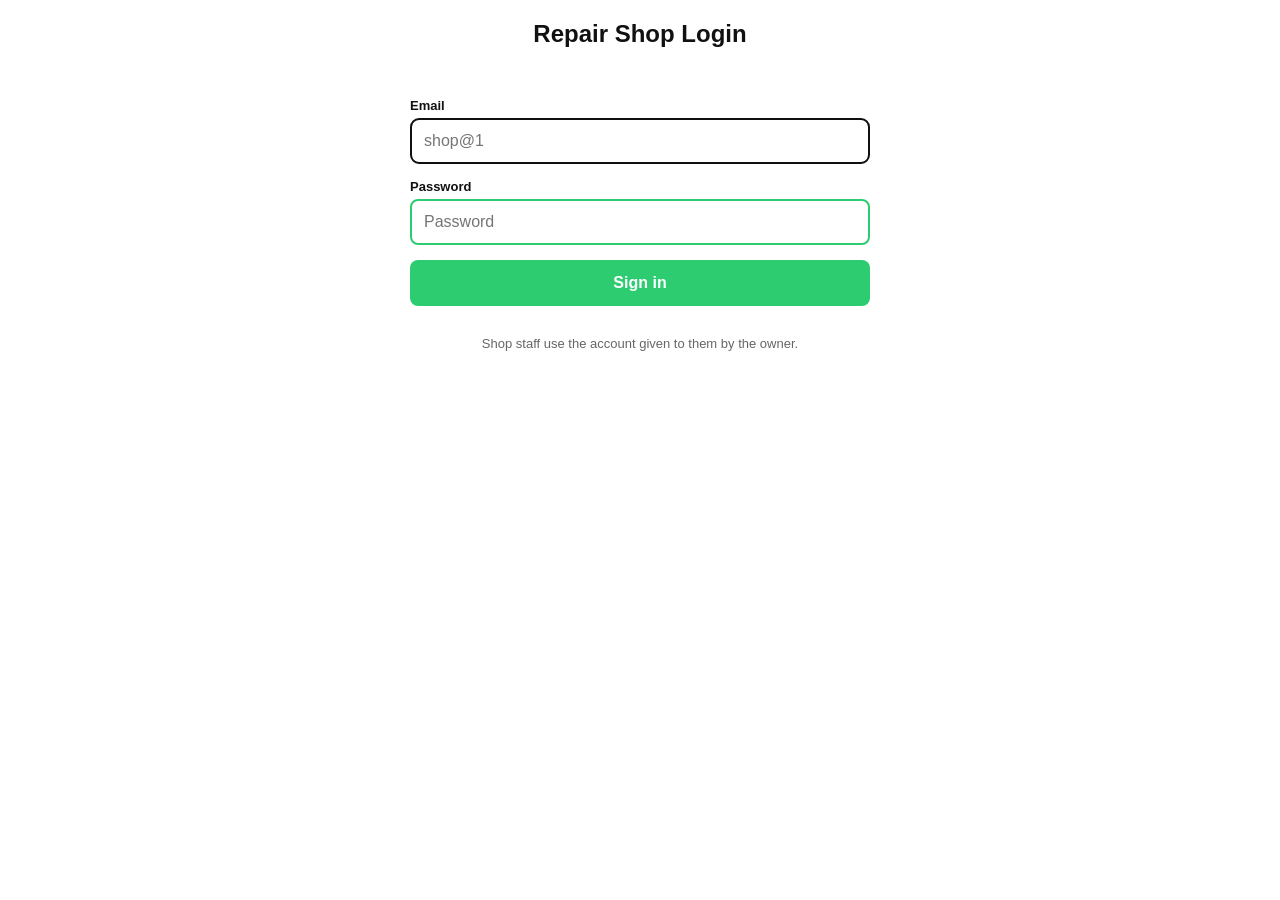
<file: index.html>
<!DOCTYPE html>
<html lang="en">
<head>
  <meta charset="UTF-8">
  <title>Repair Shop</title>
  <meta name="viewport" content="width=device-width, initial-scale=1.0">
  <link rel="stylesheet" href="app.css">
  <script src="lib.js"></script>
</head>

<body>

<div class="topbar">
  <span class="brand">REPAIR SHOP</span>
  <button class="secondary" onclick="signOut()">Sign out</button>
</div>

<div class="container">

  <h2>What do you want to do?</h2>

  <div class="home-actions">
    <button onclick="location.href='create.html'">+ Create Repair</button>
    <button class="secondary" onclick="location.href='finish.html'">Finish Repair</button>
  </div>

  <p class="muted" style="text-align:center;">
    Signed in as <span id="who">shop</span>
  </p>

</div>

<script>
if (!requireSignIn()) {
  // requireSignIn() already redirected to login.html.
  throw new Error("not signed in");
}

document.getElementById("who").textContent = currentUser();
</script>

</body>
</html>
</file>
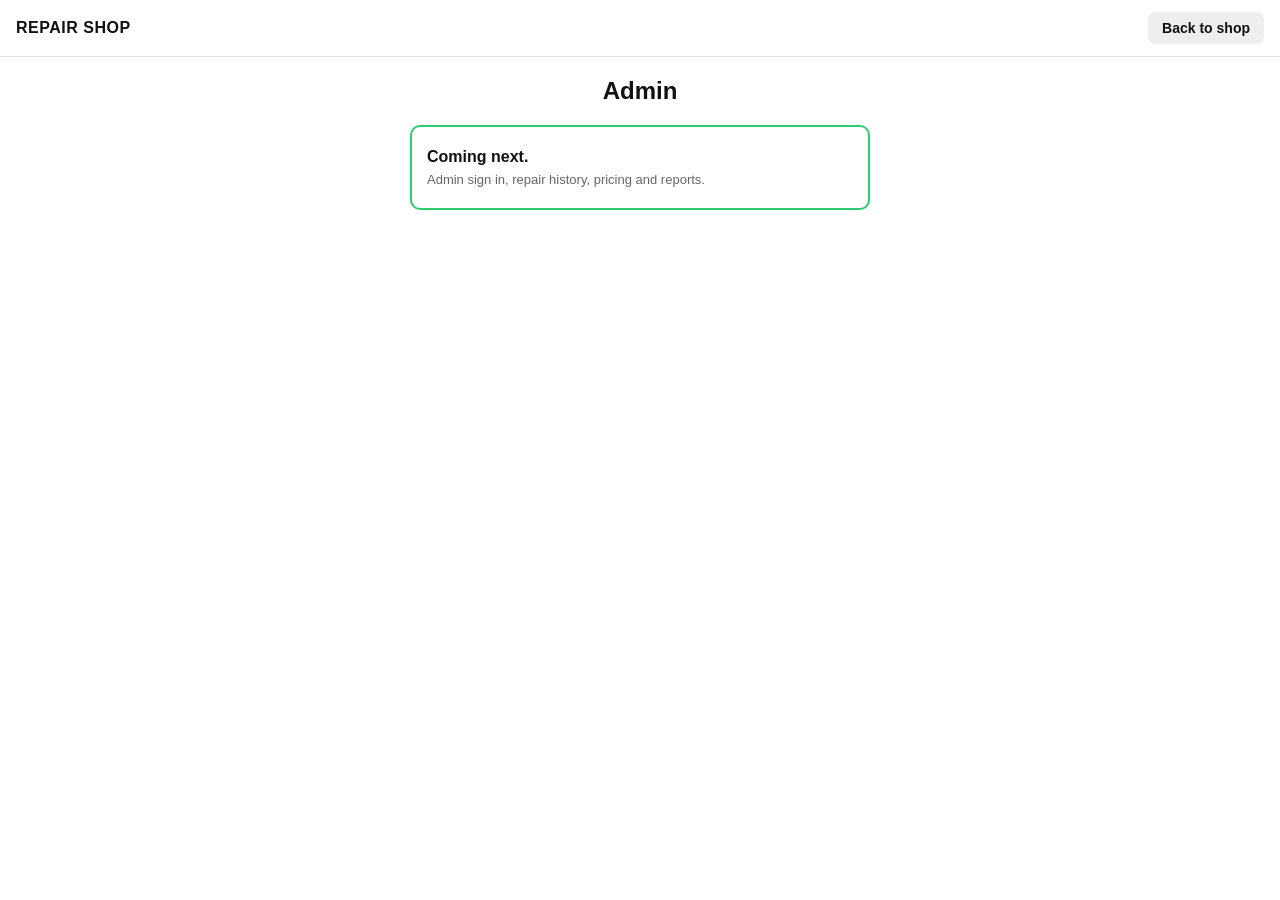
<file: admin.html>
<!DOCTYPE html>
<html lang="en">
<head>
  <meta charset="UTF-8">
  <title>Admin</title>
  <meta name="viewport" content="width=device-width, initial-scale=1.0">
  <link rel="stylesheet" href="app.css">
  <script src="lib.js"></script>
</head>

<body>

<div class="topbar">
  <span class="brand">REPAIR SHOP</span>
  <button class="secondary" onclick="location.href='index.html'">Back to shop</button>
</div>

<div class="container">

  <h2>Admin</h2>

  <div class="card">
    <p><strong>Coming next.</strong></p>
    <p class="muted">
      Admin sign in, repair history, pricing and reports.
    </p>
  </div>

</div>

</body>
</html>
</file>
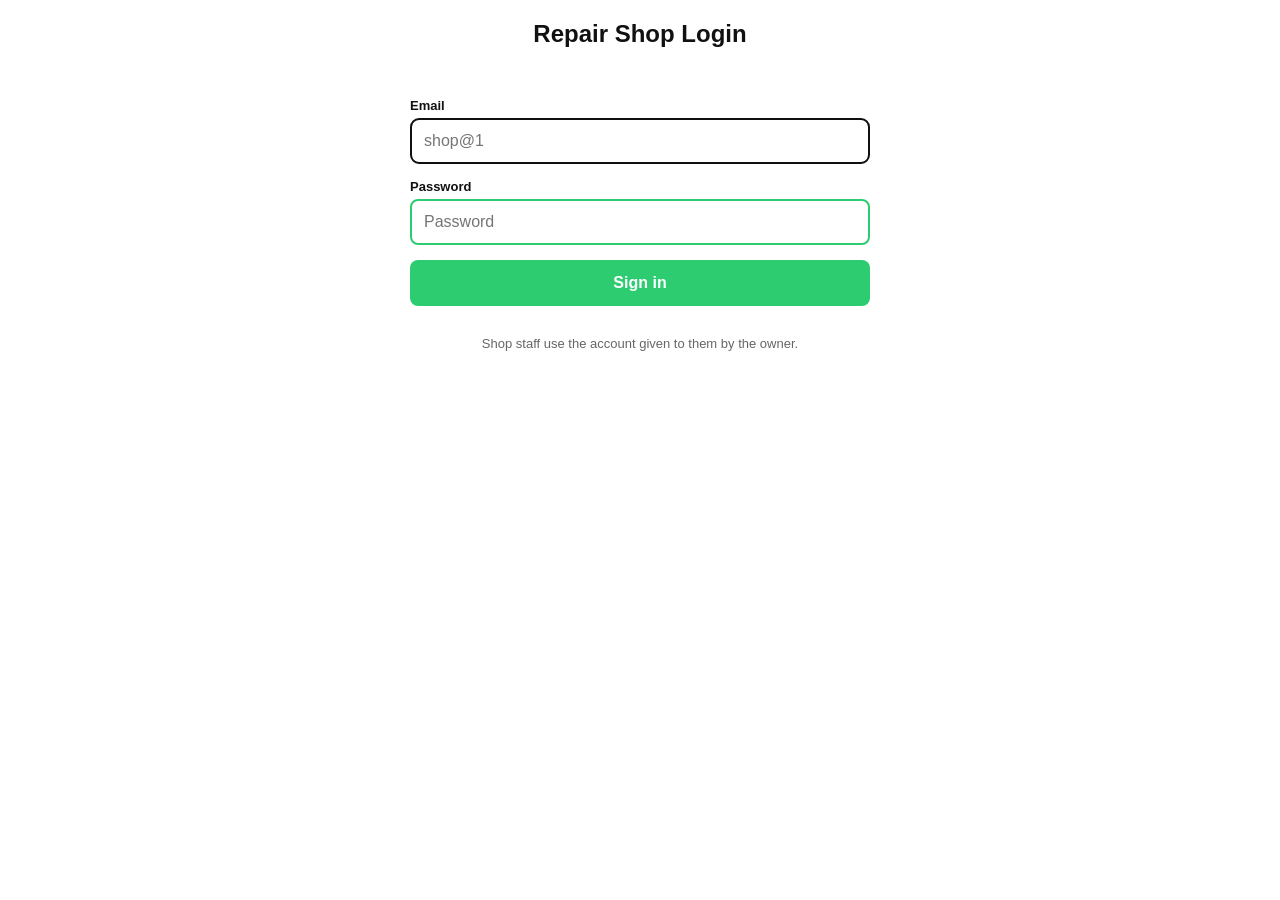
<file: create.html>
<!DOCTYPE html>
<html lang="en">
<head>
  <meta charset="UTF-8">
  <title>New Repair</title>
  <meta name="viewport" content="width=device-width, initial-scale=1.0">
  <link rel="stylesheet" href="app.css">
  <script src="lib.js"></script>
</head>

<body>

<div class="topbar">
  <span class="brand">REPAIR SHOP</span>
  <button class="secondary" onclick="location.href='index.html'">Back</button>
</div>

<div class="container">
  <h2>New Repair</h2>

  <div id="err" class="error"></div>

  <label for="name">Customer Name</label>
  <input id="name" placeholder="e.g. John Smith">

  <label for="phone">Phone Number</label>
  <input id="phone" inputmode="tel" autocomplete="tel" placeholder="e.g. 07700 900123">

  <label>Repair Type</label>
  <div class="grid-2" id="typeGrid"></div>

  <label for="amount">Amount (&pound;)</label>
  <input id="amount" inputmode="decimal" placeholder="e.g. 45">

  <label for="notes">Notes (optional)</label>
  <textarea id="notes" placeholder="Device model, condition, deposit taken..."></textarea>

  <button id="submitBtn" onclick="createRepair()">Create Repair</button>
  <button class="secondary" onclick="location.href='index.html'">Cancel</button>
</div>

<!-- Label preview + actions, filled in after the repair is saved -->
<div id="result"></div>

<script>
if (!requireSignIn()) {
  throw new Error("not signed in");
}

const typeGrid = document.getElementById("typeGrid");
let selectedType = "";

// Build the type buttons from the one shared list in lib.js.
REPAIR_TYPES.forEach(function (t) {
  const b = document.createElement("button");
  b.type = "button";
  b.className = "type-btn";
  b.textContent = t;
  b.onclick = function () {
    selectType(t);
  };
  typeGrid.appendChild(b);
});

function selectType(name) {
  selectedType = name;
  Array.prototype.forEach.call(typeGrid.children, function (b) {
    b.classList.toggle("active", b.textContent === name);
  });
}

function setError(msg) {
  document.getElementById("err").textContent = msg || "";
}

function setBusy(busy) {
  const btn = document.getElementById("submitBtn");
  btn.disabled = busy;
  btn.textContent = busy ? "Saving..." : "Create Repair";
}

async function createRepair() {
  setError("");

  const name = document.getElementById("name").value.trim();
  const phone = document.getElementById("phone").value.replace(/\D/g, "");
  const amount = moneyValue(document.getElementById("amount").value);
  const notes = document.getElementById("notes").value.trim();

  if (!name) { setError("Enter the customer name."); return; }
  if (!phone) { setError("Enter the phone number."); return; }
  if (!selectedType) { setError("Pick a repair type."); return; }

  setBusy(true);

  try {
    // 1. Find the customer by phone, or create them.
    let customerId = null;
    const found = await api("customers?select=id,name&phone=eq." + encodeURIComponent(phone));

    if (found.ok && found.data && found.data.length) {
      customerId = found.data[0].id;
      // Keep the stored name in sync with what was typed this time.
      if (found.data[0].name !== name) {
        await api("customers?id=eq." + encodeURIComponent(customerId), {
          method: "PATCH",
          body: { name: name }
        });
      }
    } else {
      const created = await api("customers", {
        method: "POST",
        body: { name: name, phone: phone }
      });
      if (!created.ok) {
        setError("Could not save the customer. " + created.message);
        setBusy(false);
        return;
      }
      customerId = created.data[0].id;
    }

    // 2. Generate a label-friendly repair ID: ZAB-<type code><3 digits>
    let repairId = "";
    for (let attempt = 0; attempt < 8; attempt++) {
      const candidate = makeRepairId(selectedType);
      const check = await api("repairs?select=repair_id&repair_id=eq." + encodeURIComponent(candidate));
      if (check.ok && (!check.data || !check.data.length)) {
        repairId = candidate;
        break;
      }
    }
    if (!repairId) {
      setError("Could not generate a repair ID. Try again.");
      setBusy(false);
      return;
    }

    // 3. Save the repair.
    const saved = await api("repairs", {
      method: "POST",
      body: {
        repair_id: repairId,
        customer_id: customerId,
        status: "Received",
        amount: amount,
        notes: notes,
        repair_type: selectedType
      }
    });

    if (!saved.ok) {
      // repair_type may not exist in the table yet - save without it.
      const errText = String(saved.message || "") + " " + JSON.stringify(saved.data || "");
      if (errText.indexOf("repair_type") > -1 || errText.indexOf("column") > -1) {
        const retry = await api("repairs", {
          method: "POST",
          body: {
            repair_id: repairId,
            customer_id: customerId,
            status: "Received",
            amount: amount,
            notes: notes ? notes + " [" + selectedType + "]" : "[" + selectedType + "]"
          }
        });
        if (!retry.ok) {
          setError("Could not save the repair. " + retry.message);
          setBusy(false);
          return;
        }
      } else {
        setError("Could not save the repair. " + saved.message);
        setBusy(false);
        return;
      }
    }

    showResult({
      name: name,
      type: selectedType,
      amount: amount,
      repairId: repairId
    });

    document.getElementById("name").value = "";
    document.getElementById("phone").value = "";
    document.getElementById("amount").value = "";
    document.getElementById("notes").value = "";
    selectType("");
  } catch (e) {
    setError("Something went wrong: " + (e && e.message ? e.message : "unknown error"));
  }

  setBusy(false);
}

function showResult(r) {
  document.getElementById("result").innerHTML = `
    <div class="container" style="padding-top:0;">
      <div class="card">
        <p><strong>Repair saved</strong></p>
        <div class="row"><span>Repair ID</span><strong>${esc(r.repairId)}</strong></div>
        <div class="row"><span>Customer</span><strong>${esc(r.name)}</strong></div>
        <div class="row"><span>Type</span><strong>${esc(r.type)}</strong></div>
        <div class="row"><span>Amount</span><strong>${gbp(r.amount)}</strong></div>
      </div>

      <h2 style="margin-top:20px;">Label</h2>
      <div class="card"><canvas id="labelCanvas"></canvas></div>

      <button onclick='printLabel(${JSON.stringify(r.type)}, ${JSON.stringify(r.name)}, ${JSON.stringify(r.repairId)})'>Print Label</button>
      <button class="secondary" onclick="makeAnother()">Create Another Repair</button>
      <button class="secondary" onclick="location.href='index.html'">Done</button>
    </div>
  `;

  drawLabel(document.getElementById("labelCanvas"), r.type, r.name, r.repairId);
}

function makeAnother() {
  document.getElementById("result").innerHTML = "";
  document.getElementById("name").focus();
}
</script>

</body>
</html>
</file>
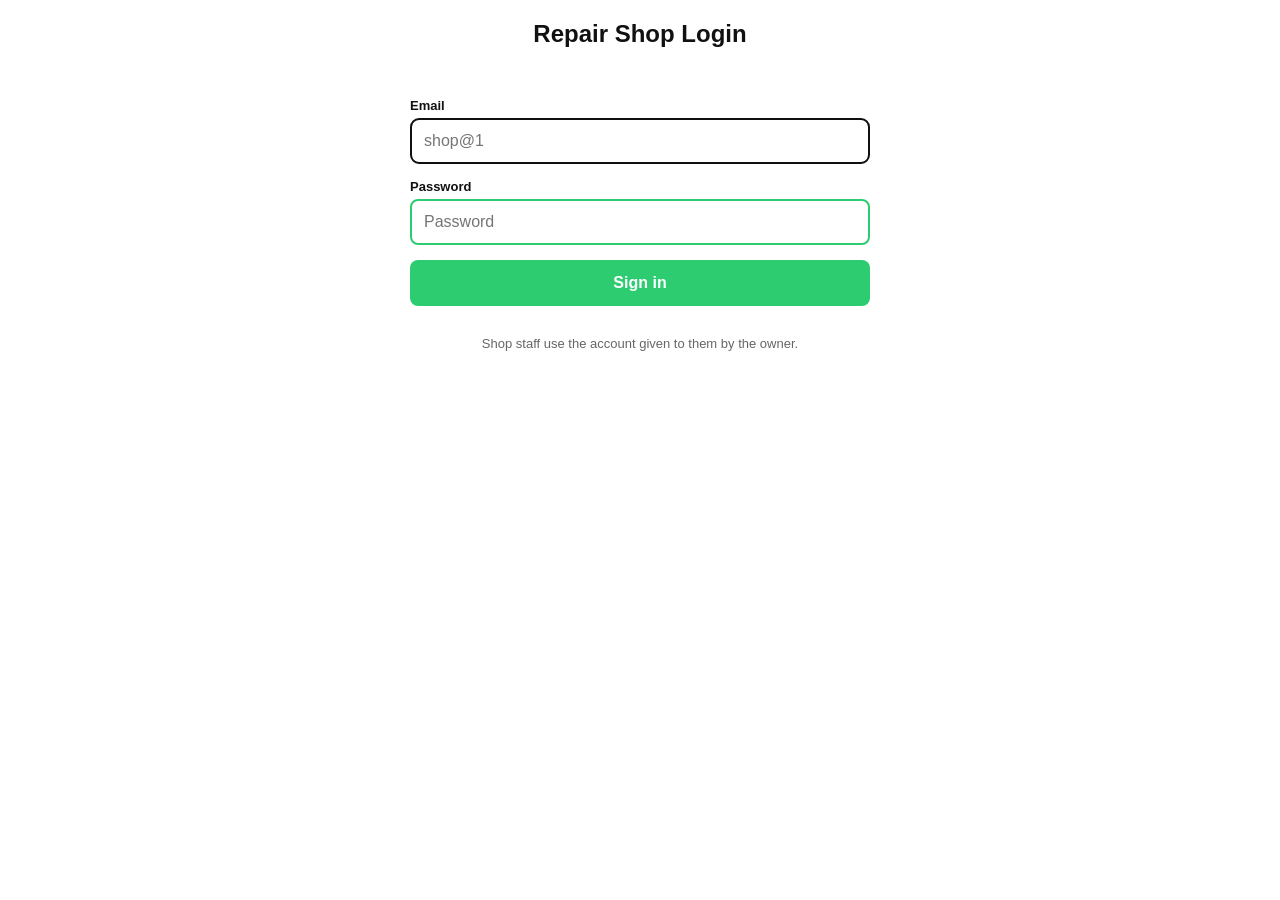
<file: finish.html>
<!DOCTYPE html>
<html lang="en">
<head>
  <meta charset="UTF-8">
  <title>Finish Repair</title>
  <meta name="viewport" content="width=device-width, initial-scale=1.0">
  <link rel="stylesheet" href="app.css">
  <script src="lib.js"></script>
</head>

<body>

<div class="topbar">
  <span class="brand">REPAIR SHOP</span>
  <button class="secondary" onclick="location.href='index.html'">Back</button>
</div>

<div class="container">

  <h2>Finish Repair</h2>

  <p class="muted">Scan the barcode on the label, or type the Repair ID (e.g. ZAB-LC106).</p>

  <div class="grid-2" style="grid-template-columns:1fr auto;">
    <input id="searchInput" placeholder="Repair ID" autocapitalize="characters" style="margin:0;">
    <button id="searchBtn" style="width:auto;margin:0;padding-left:18px;padding-right:18px;" onclick="doSearch()">Find</button>
  </div>

  <div id="err" class="error"></div>

  <div id="repairView"><div class="loading">Waiting for a repair to be scanned...</div></div>

</div>

<script>
if (!requireSignIn()) {
  throw new Error("not signed in");
}

const searchInput = document.getElementById("searchInput");
const errBox = document.getElementById("err");
const view = document.getElementById("repairView");

let current = null;

// A scanner types the code and fires Enter, so this covers both flows.
searchInput.addEventListener("keydown", function (e) {
  if (e.key === "Enter") {
    e.preventDefault();
    doSearch();
  }
});

function setError(msg) {
  errBox.textContent = msg || "";
}

async function doSearch() {
  const repairId = repairIdFrom(searchInput.value);

  if (!repairId) {
    setError("Type or scan a Repair ID first.");
    return;
  }

  setError("");
  view.innerHTML = '<div class="loading">Loading repair...</div>';

  const res = await api(
    "repairs?select=*,customers(*)&repair_id=eq." + encodeURIComponent(repairId)
  );

  if (!res.ok) {
    view.innerHTML = "";
    setError("Could not load the repair. " + (res.message || "Please try again."));
    return;
  }

  if (!res.data || !res.data.length) {
    view.innerHTML = "";
    setError("No repair found with that ID. Check the label and try again.");
    return;
  }

  current = res.data[0];
  render(current);
}

function render(r) {
  const c = r.customers || {};
  const done = r.status === "Collected";

  view.innerHTML = `
    <div class="card">
      <div class="row"><span>Repair ID</span><strong>${esc(r.repair_id)}</strong></div>
      <div class="row"><span>Repair Type</span><strong>${esc(r.repair_type || "-")}</strong></div>
      <div class="row"><span>Status</span><span class="badge ${done ? "done" : ""}">${esc(r.status)}</span></div>
      <div class="row"><span>Customer</span><strong>${esc(c.name || "-")}</strong></div>
      <div class="row"><span>Phone</span><strong>${esc(c.phone || "-")}</strong></div>
      <div class="row"><span>Amount</span><strong>${gbp(r.amount)}</strong></div>
      ${r.notes ? `<div class="row"><span>Notes</span><span>${esc(r.notes)}</span></div>` : ""}
      <div class="row"><span>Created</span><span>${esc(fmtDate(r.created_at))}</span></div>
    </div>

    <button id="finishBtn" onclick="complete('Repair Finish')">Repair Finish</button>
    <button id="paidBtn" class="secondary" onclick="complete('Customer Paid')">Customer Paid</button>

    <p class="muted" style="text-align:center;margin-top:15px;">
      Both buttons mark the repair as collected and stamp the time.
    </p>
  `;

  if (done) {
    const f = document.getElementById("finishBtn");
    const p = document.getElementById("paidBtn");
    f.disabled = true;
    p.disabled = true;
    f.textContent = "Already Completed";
    p.textContent = "Already Completed";
  }
}

async function complete(label) {
  if (!current) return;

  const btn = event && event.target;
  if (btn) btn.disabled = true;

  const now = new Date().toISOString();

  const res = await api("repairs?repair_id=eq." + encodeURIComponent(current.repair_id), {
    method: "PATCH",
    body: { status: "Collected", collected_at: now }
  });

  if (!res.ok) {
    setError(label + " failed. " + (res.message || "Please try again."));
    if (btn) btn.disabled = false;
    return;
  }

  setError("");

  // Show the saved row back with its barcode in a centred dialog.
  const done = Object.assign({}, current, {
    status: "Collected",
    collected_at: now
  });

  showDoneModal(done, label, resetForNext);
}

function resetForNext() {
  current = null;
  searchInput.value = "";
  setError("");
  view.innerHTML = '<div class="loading">Waiting for a repair to be scanned...</div>';
  searchInput.focus();
}

searchInput.focus();
</script>

</body>
</html>
</file>
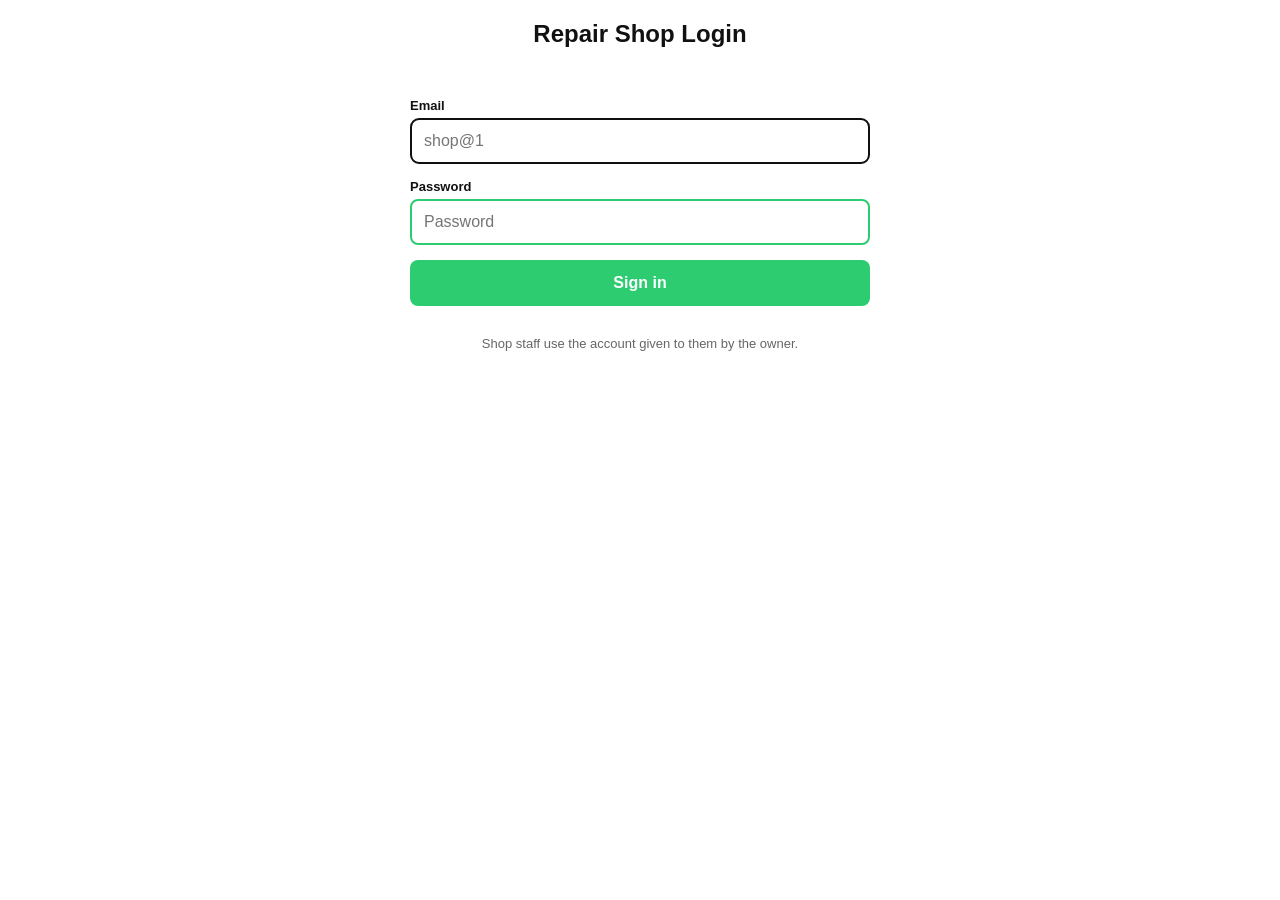
<file: login.html>
<!DOCTYPE html>
<html lang="en">
<head>
  <meta charset="UTF-8">
  <title>Sign in - Repair Shop</title>
  <meta name="viewport" content="width=device-width, initial-scale=1.0">
  <link rel="stylesheet" href="app.css">
  <script src="lib.js"></script>
</head>

<body>

<div class="container">

  <h2>Repair Shop Login</h2>

  <div id="err" class="error"></div>

  <label for="email">Email</label>
  <input id="email" type="email" autocomplete="username" autocapitalize="none" spellcheck="false" placeholder="shop@1">

  <label for="password">Password</label>
  <input id="password" type="password" autocomplete="current-password" placeholder="Password">

  <button id="loginBtn" onclick="doLogin()">Sign in</button>

  <p class="muted" style="text-align:center;margin-top:20px;">
    Shop staff use the account given to them by the owner.
  </p>

</div>

<script>
const emailInput = document.getElementById("email");
const passwordInput = document.getElementById("password");
const errBox = document.getElementById("err");

// Already signed in? Go straight to the shop home.
if (isSignedIn()) {
  window.location.replace("index.html");
}

function setError(msg) {
  errBox.textContent = msg || "";
}

function setBusy(busy) {
  const btn = document.getElementById("loginBtn");
  btn.disabled = busy;
  btn.textContent = busy ? "Signing in..." : "Sign in";
}

async function doLogin() {
  setError("");
  const email = emailInput.value.trim().toLowerCase();
  const password = passwordInput.value;

  if (!email || !password) {
    setError("Enter your email and password.");
    return;
  }

  setBusy(true);
  const res = await signIn(email, password);
  setBusy(false);

  if (!res.ok) {
    const msg = res.error || "";
    if (msg.indexOf("Invalid login credentials") > -1) {
      setError("Wrong email or password.");
    } else if (msg.indexOf("Email not confirmed") > -1) {
      setError("This account is not activated yet. Ask the owner to confirm it.");
    } else if (msg.indexOf("email") > -1 && msg.indexOf("invalid") > -1) {
      setError("That email address is not valid.");
    } else {
      setError(msg || "Sign in failed.");
    }
    passwordInput.value = "";
    passwordInput.focus();
    return;
  }

  window.location.replace("index.html");
}

passwordInput.addEventListener("keydown", function (e) {
  if (e.key === "Enter") doLogin();
});

emailInput.addEventListener("keydown", function (e) {
  if (e.key === "Enter") passwordInput.focus();
});

emailInput.focus();
</script>

</body>
</html>
</file>
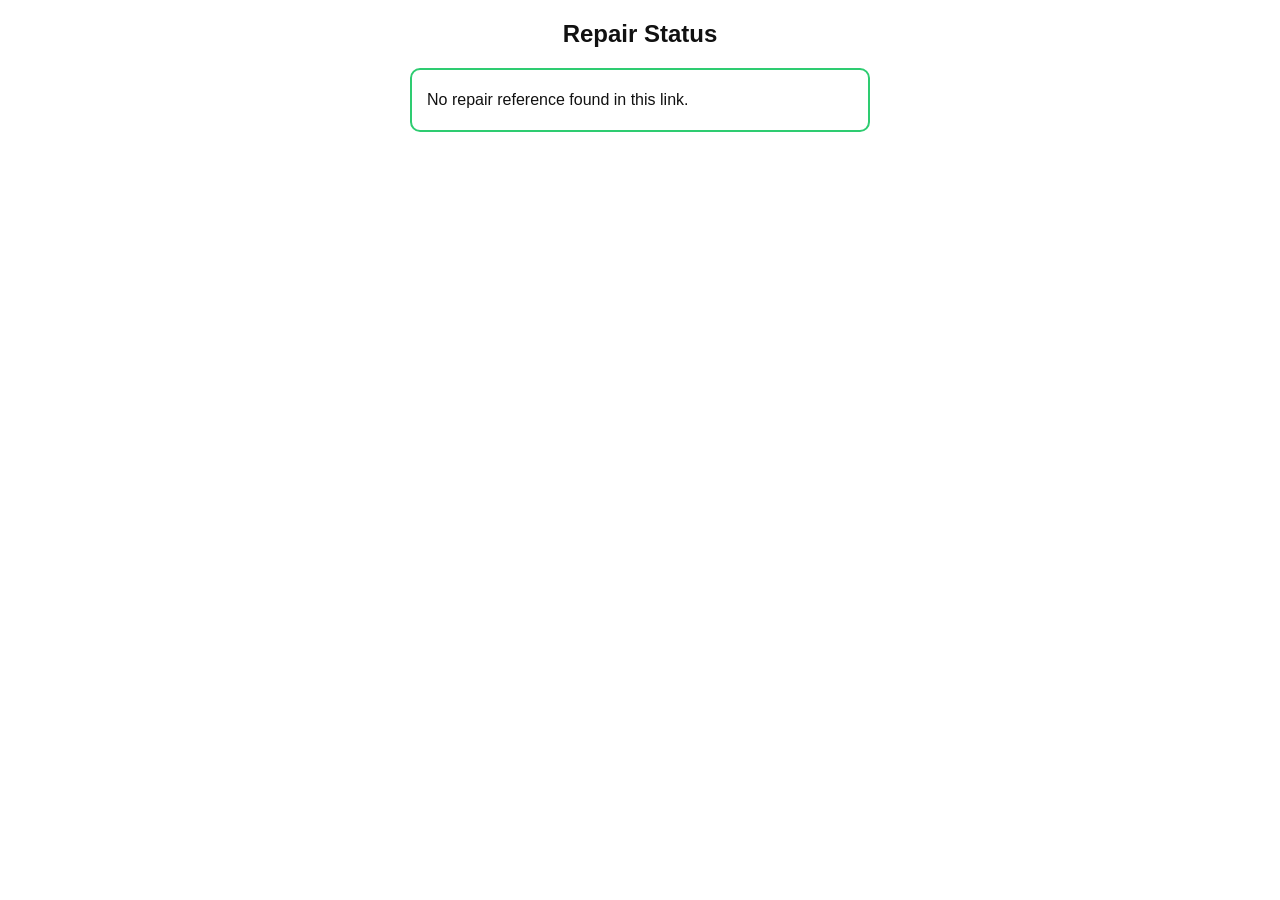
<file: repair.html>
<!DOCTYPE html>
<html lang="en">
<head>
  <meta charset="UTF-8">
  <title>Public Repair Status</title>
  <meta name="viewport" content="width=device-width, initial-scale=1.0">
  <link rel="stylesheet" href="app.css">
  <script src="lib.js"></script>
</head>

<body>

<div class="container">

  <h2>Repair Status</h2>

  <div id="view"><div class="loading">Loading...</div></div>

</div>

<script>
// No login here: this is the page a customer lands on after scanning the label.
const params = new URLSearchParams(window.location.search);
const repairId = repairIdFrom(params.get("id"));

if (!repairId) {
  document.getElementById("view").innerHTML =
    '<div class="card"><p>No repair reference found in this link.</p></div>';
} else {
  loadRepair(repairId);
}

async function loadRepair(id) {
  const view = document.getElementById("view");

  const res = await api(
    "repairs?select=*,customers(*)&repair_id=eq." + encodeURIComponent(id)
  );

  if (!res.ok || !res.data || !res.data.length) {
    view.innerHTML =
      '<div class="card"><p>We could not find that repair. Please check the number on your label.</p></div>';
    return;
  }

  const r = res.data[0];
  const c = r.customers || {};

  const steps = ["Received", "In Progress", "Ready", "Collected"];
  const current = steps.indexOf(r.status);
  const stepHtml = steps
    .map(function (s, i) {
      const cls = i <= current ? "badge" : "badge done";
      return '<span class="' + cls + '">' + esc(s) + "</span>";
    })
    .join(" &rarr; ");

  view.innerHTML = `
    <div class="card">
      <div class="row"><span>Repair ID</span><strong>${esc(r.repair_id)}</strong></div>
      <div class="row"><span>Repair Type</span><strong>${esc(r.repair_type || "-")}</strong></div>
      <div class="row"><span>Status</span><strong>${esc(r.status)}</strong></div>
      ${r.notes ? `<div class="row"><span>Notes</span><span>${esc(r.notes)}</span></div>` : ""}
      <div class="row"><span>Created</span><span>${esc(fmtDate(r.created_at))}</span></div>
    </div>

    <p style="text-align:center;">${stepHtml}</p>

    <p class="muted" style="text-align:center;">
      We will contact ${esc(c.phone || "you")} when your repair is ready.
    </p>
  `;
}
</script>

</body>
</html>
</file>
<file: app.css>
:root {
  --green: #2ecc71;
  --green-dark: #27ae60;
  --ink: #111111;
  --muted: #666666;
  --line: #e2e2e2;
}

* {
  box-sizing: border-box;
}

body {
  margin: 0;
  font-family: Arial, Helvetica, sans-serif;
  background: #ffffff;
  color: var(--ink);
}

.container {
  max-width: 500px;
  margin: 0 auto;
  padding: 20px;
}

h2 {
  text-align: center;
  margin: 0 0 20px;
}

label {
  display: block;
  font-weight: bold;
  font-size: 13px;
  margin-bottom: 5px;
}

input,
textarea {
  width: 100%;
  padding: 12px;
  margin-bottom: 15px;
  border: 2px solid var(--green);
  border-radius: 8px;
  font-size: 16px;
}

textarea {
  min-height: 70px;
  resize: vertical;
}

button {
  width: 100%;
  padding: 14px;
  border: none;
  border-radius: 8px;
  background: var(--green);
  color: #ffffff;
  font-size: 16px;
  font-weight: bold;
  cursor: pointer;
  margin-bottom: 10px;
}

button:disabled {
  background: #cccccc;
  cursor: not-allowed;
}

button.secondary {
  background: #eeeeee;
  color: var(--ink);
}

.muted {
  color: var(--muted);
  font-size: 13px;
}

.error {
  color: #c0392b;
  font-size: 14px;
  margin-bottom: 12px;
  min-height: 18px;
}

.topbar {
  display: flex;
  align-items: center;
  justify-content: space-between;
  gap: 10px;
  padding: 12px 16px;
  border-bottom: 1px solid var(--line);
  background: #ffffff;
}

.topbar .brand {
  font-weight: bold;
  letter-spacing: 0.5px;
}

.topbar button {
  width: auto;
  margin: 0;
  padding: 8px 14px;
  font-size: 14px;
}

.grid-2 {
  display: grid;
  grid-template-columns: 1fr 1fr;
  gap: 10px;
  margin-bottom: 20px;
}

.type-btn {
  height: 64px;
  margin: 0;
  background: #ffffff;
  color: var(--ink);
  border: 2px solid var(--green);
}

.type-btn.active {
  background: var(--green);
  color: #ffffff;
}

.loading {
  text-align: center;
  color: var(--muted);
  padding: 40px 0;
}

.card {
  border: 2px solid var(--green);
  border-radius: 10px;
  padding: 15px;
  margin-bottom: 15px;
}

.card p {
  margin: 6px 0;
}

.row {
  display: flex;
  justify-content: space-between;
  gap: 10px;
  padding: 4px 0;
  border-bottom: 1px dotted var(--line);
}

.row:last-child {
  border-bottom: none;
}

.badge {
  display: inline-block;
  padding: 3px 10px;
  border-radius: 999px;
  background: var(--green);
  color: #ffffff;
  font-size: 12px;
  font-weight: bold;
}

.badge.done {
  background: #999999;
}

.home-actions button {
  min-height: 92px;
  font-size: 19px;
  margin-bottom: 15px;
}

canvas {
  display: block;
  width: 100%;
  height: auto;
  border: 1px solid var(--line);
  border-radius: 6px;
}

@media (max-width: 600px) {
  .container {
    padding: 15px;
  }
}

/* ------------------------------------------------------------------ modal */

.modal-backdrop {
  position: fixed;
  top: 0;
  left: 0;
  width: 100%;
  height: 100%;
  background: rgba(0, 0, 0, 0.65);
  display: flex;
  justify-content: center;
  align-items: center;
  padding: 20px;
  z-index: 100;
}

.modal-box {
  background: #ffffff;
  border-radius: 12px;
  padding: 22px;
  width: 100%;
  max-width: 380px;
  max-height: 90vh;
  overflow-y: auto;
  box-shadow: 0 10px 40px rgba(0, 0, 0, 0.3);
}

.modal-box h3 {
  margin: 0 0 15px;
  text-align: center;
  font-size: 19px;
}

.modal-rows {
  margin-bottom: 18px;
}

.modal-barcode {
  text-align: center;
}

.modal-barcode canvas {
  width: 100%;
  height: auto;
  border: 1px solid var(--line);
  border-radius: 6px;
}

.modal-code {
  font-weight: bold;
  letter-spacing: 1px;
  margin: 10px 0 0;
}

.modal-actions {
  margin-top: 20px;
}

.modal-actions button {
  margin-bottom: 8px;
}

.modal-actions button:last-child {
  margin-bottom: 0;
}
</file>
